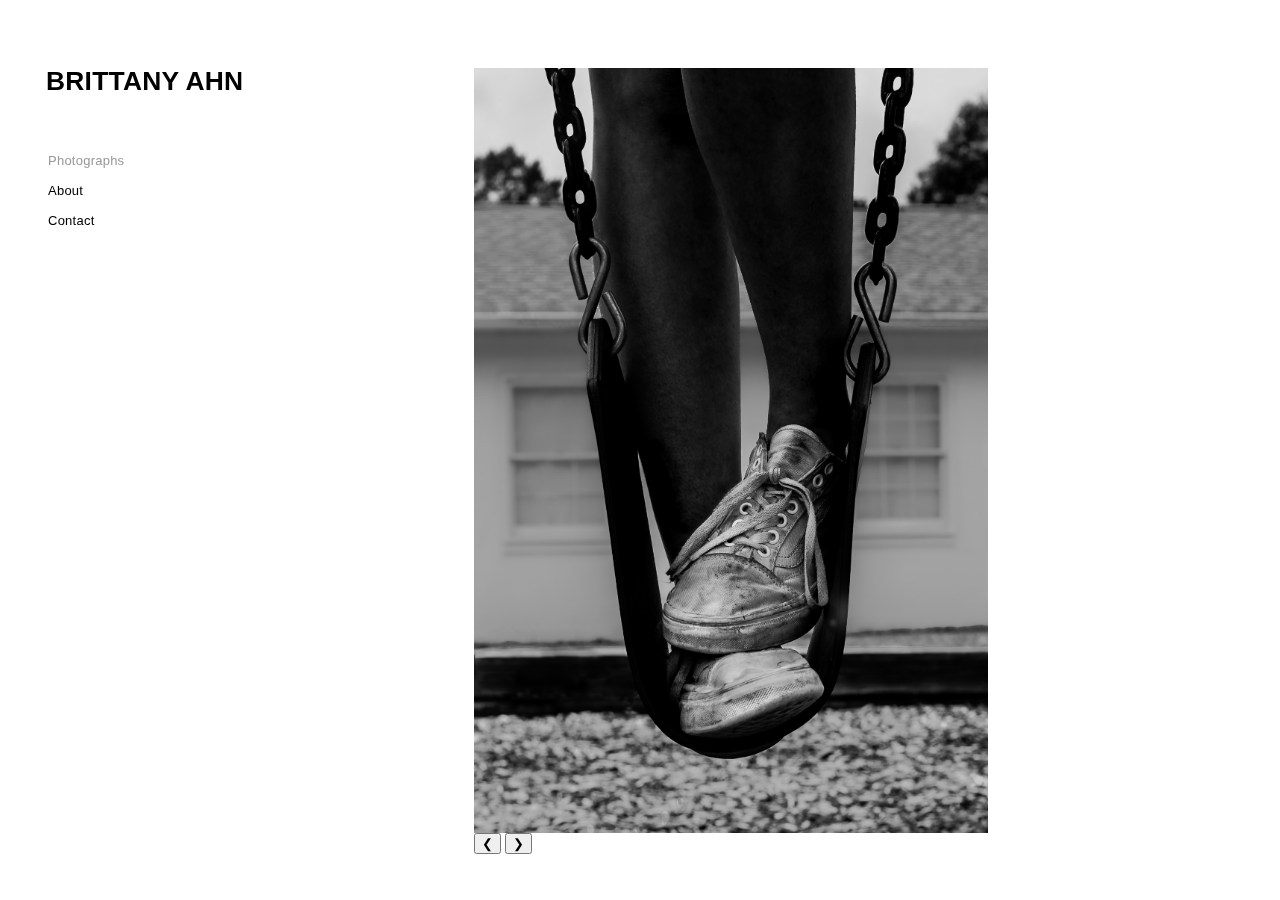
<file: index.html>
<!-- HTML -->
<!-- Home Page -- Photographs -->


<!DOCTYPE html>
<html>
<head>
    <link rel="stylesheet" href="style_index.css">
</head>
<body>


<!-- HEADING ---------------------------------------->
 <div class="sidenav-header">
    <h1>BRITTANY AHN</h1>
 </div>



<!-- SIDE NAVIGATION -------------------------------->
<div class="sidenav-tabs">
    <a class="active" style="color:#989898" href="index.html">Photographs</a>
    <a href="#">About</a>
    <a href="Contact.html">Contact</a>
</div>



<!-- IMAGE SLIDESHOW -------------------------------->
<div class="image-container">
    <!-- Add images to the same class container -->
    <img class="imgs" src="1.jpg" style="height:100%">
    <img class="imgs" src="2.jpg" style="width:500%">
    <img class="imgs" src="3.jpg" style="height:100%">
    <img class="imgs" src="4.jpg" style="height:100%">

    <!-- Create two buttons -->
    <button class="w3-button w3-display-left" onclick="plusDivs(-1)">&#10094;</button>
    <button class="w3-button w3-display-right" onclick="plusDivs(+1)">&#10095;</button>
</div>

<!-- Javascript to select the images -->
<script>
var slideIndex = 1;
showDivs(slideIndex);

function plusDivs(n) {
  showDivs(slideIndex += n);
}

function showDivs(n) {
  var i;
  var x = document.getElementsByClassName("imgs");
  if (n > x.length) {slideIndex = 1}
  if (n < 1) {slideIndex = x.length} ;
  for (i = 0; i < x.length; i++) {
    x[i].style.display = "none";
  }
  x[slideIndex-1].style.display = "block";
}
</script>



</body>
</html>
</file>
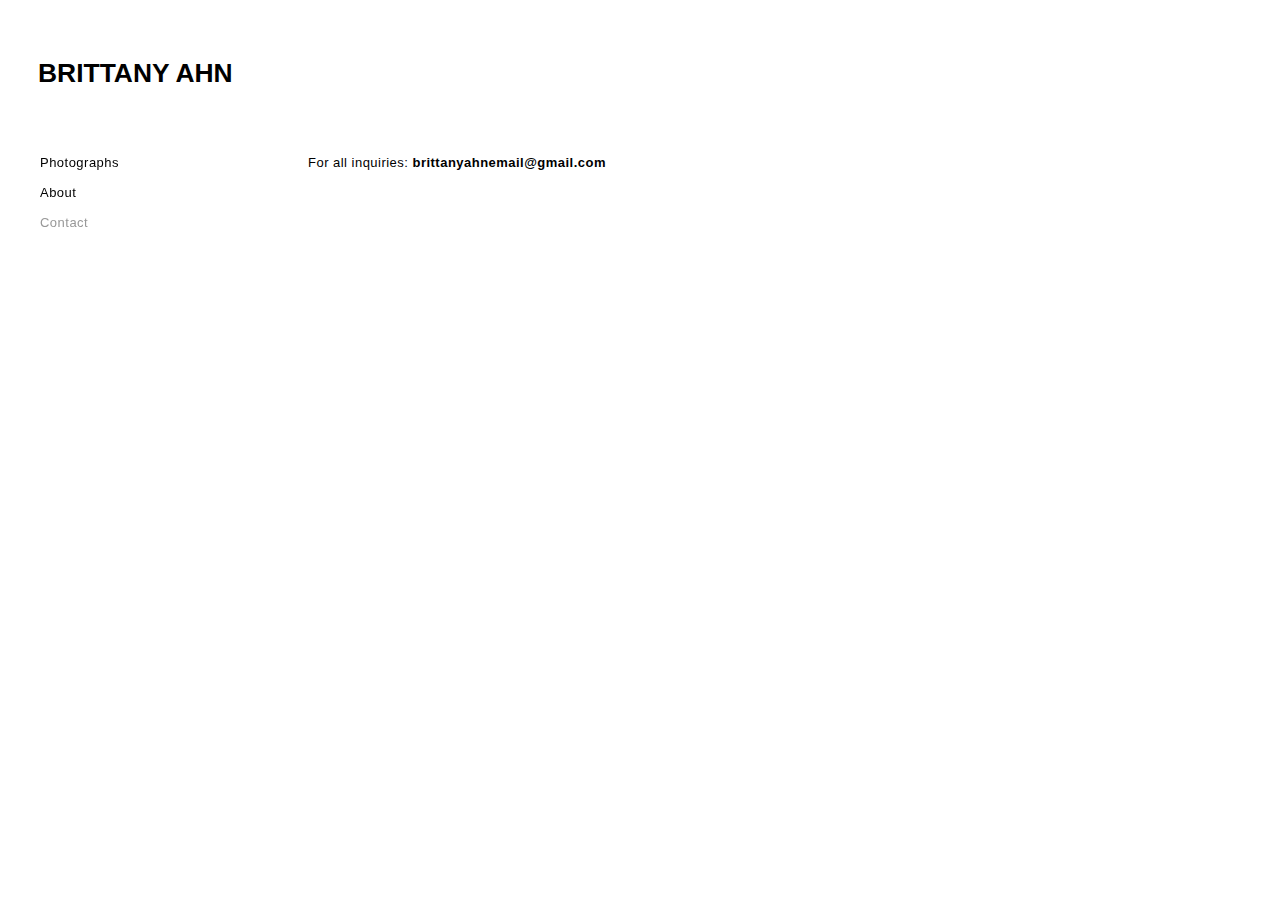
<file: Contact.html>
<!-- Portfolio HTML -->
<!-- Contact Page -->

<!DOCTYPE html>
<html>
<head>
    <link rel="stylesheet" href="style_contact.css">
</head>
<body>



<!-- HEADER -->

<h1>BRITTANY AHN</h1>

<div class="sidenav">
    <a href="index.html">Photographs</a>
    <a href="#">About</a>
    <a class="active" style="color:#989898" href="contact.html">Contact</a>
</div>



<!-- MAIN -->

<p>For all inquiries: <a style="color:black; font-weight:bold; text-decoration:none;" onmouseover="this.style.color='gray'" onmouseout="this.style.color='black'" href="mailto: brittanyahnemail@gmail.com">brittanyahnemail@gmail.com</a></p>

</body>
</html>
</file>
<file: style_index.css>
/* Portfolio CSS */

h1  {
    font-family: "Helvetica", sans-serif;
    font-size: 165%;
    padding-top: 40px;
    letter-spacing: .001rem;
}

/* HEADING */

.sidenav-header {
    padding-left: 38px;
    position: fixed;
}

.sidenav-header h1 {
    letter-spacing: .015rem;
}



/* SIDEBAR TABS */

.sidenav-tabs {
    height: 100%;
    /* width: 200px; */
    position: fixed;
    /* z-index: 1; */
    /* left: 0; */
    /* overflow-x: hidden; */
    padding-left: 40px;
    padding-top: 130px;
}

.sidenav-tabs a {
    font-size: 13px;
    font-family: "HelveticaNeue-Light", sans-serif;
    display: block;
    color: black;
    text-decoration: none;
    letter-spacing: .015rem;
    margin-top: 15px; /* spacing between sidebar items/tabs */
}


/* IMAGES */

.image-container {
    /* padding-left: 300px; */
    padding-top: 60px;
    /* padding-right: 100px; */
    height: 85vh;
    position: fixed;
    left: 37%;
    right: 50%;
}


/* phone/small screen/media styling */
</file>
<file: style_contact.css>
/* Portfolio CSS */

h1  {
    font-family: "Helvetica", sans-serif;
    font-size: 165%;
    padding-top: 40px;
    padding-left: 30px;
    letter-spacing: .001rem;
}

p {
    font-family: "HelveticaNeue-Light", sans-serif;
    padding-left: 300px;
    padding-top: 49px;
    letter-spacing: .03rem;
    font-size: 13px;
    color: black;
    text-decoration: none;
}

.sidenav {
    height: 100%;
    width: 160px;
    position: fixed;
    z-index: 1;
    top: 0;
    left: 0;
    overflow-x: hidden;
    padding-top: 140px;
    padding-left: 40px;
}

.sidenav a {
    font-size: 13px;
    font-family: "HelveticaNeue-Light", sans-serif;
    display: block;
    color: black;
    text-decoration: none;
    letter-spacing: .03rem;
    margin-top: 15px; /* spacing between sidebar items/tabs */
}

.sidenav a:hover {
    color: black;
}


/* phone/small screen/media styling */
</file>
